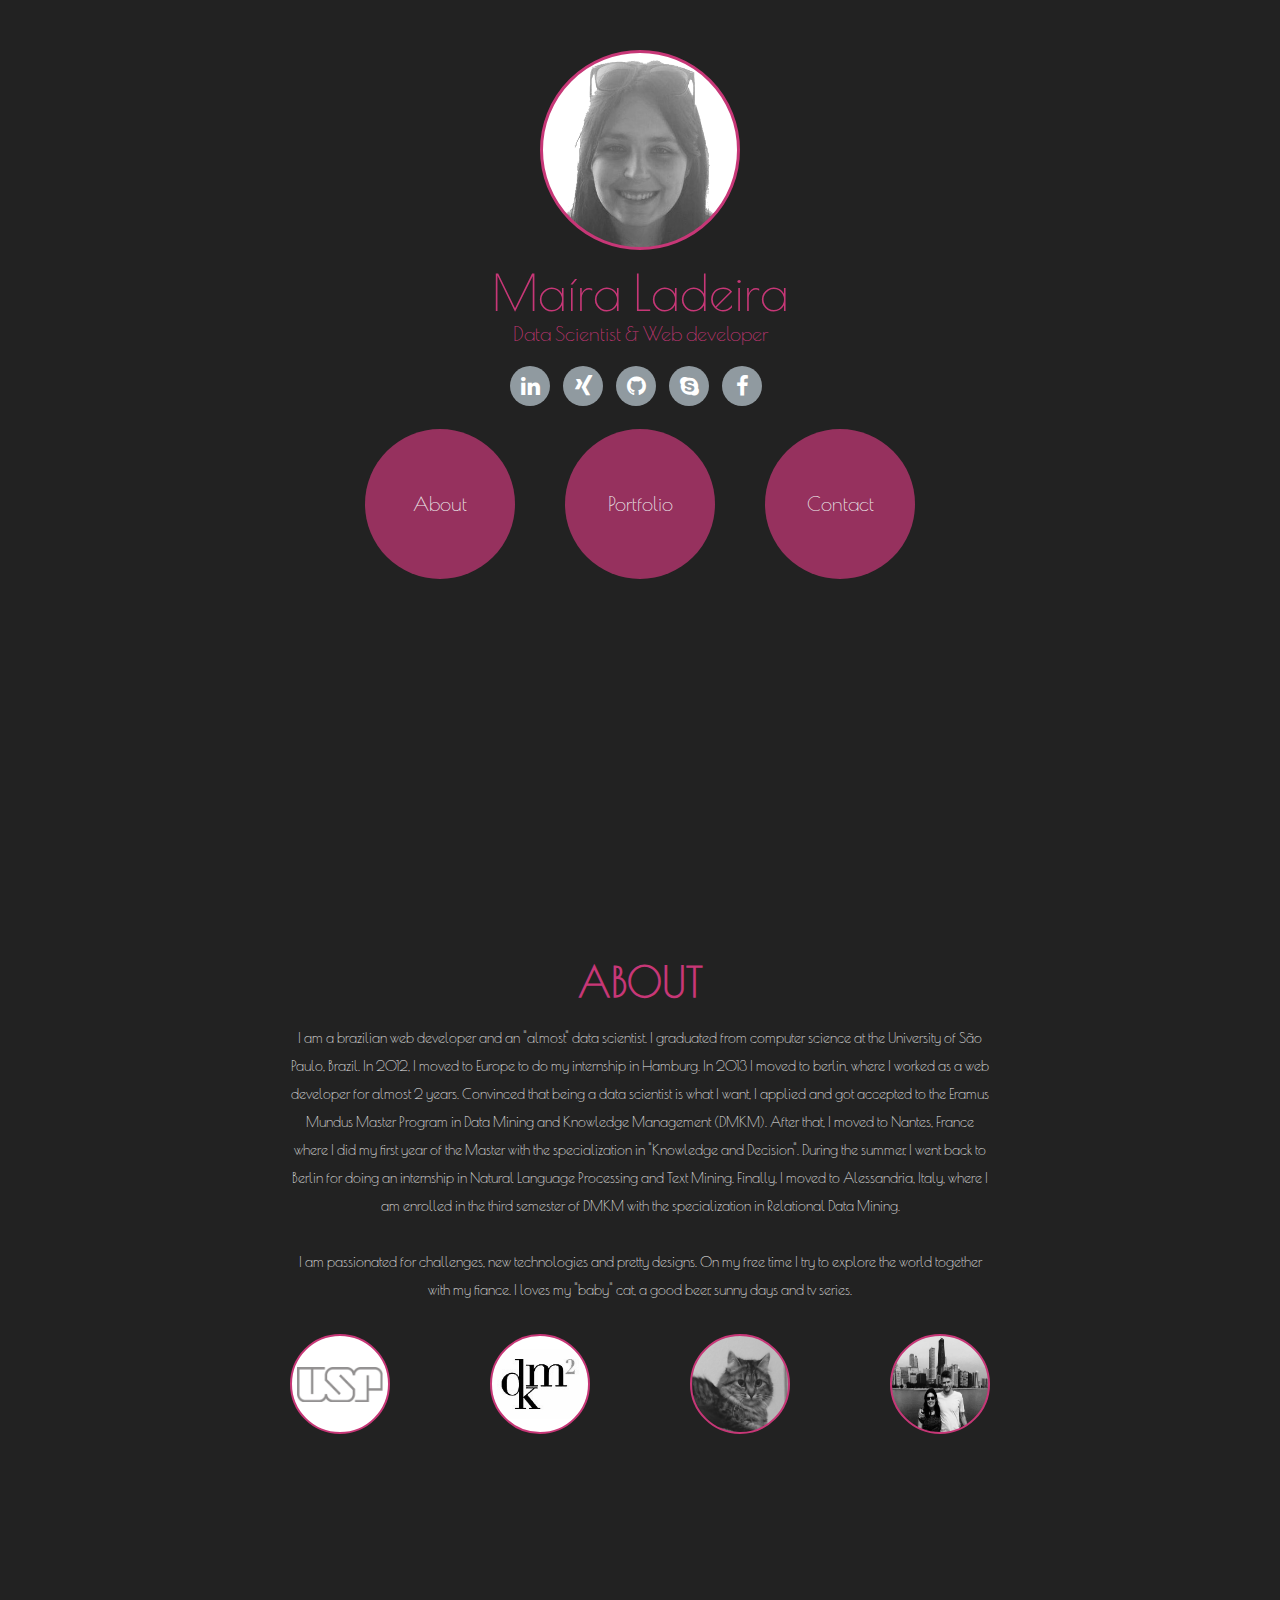
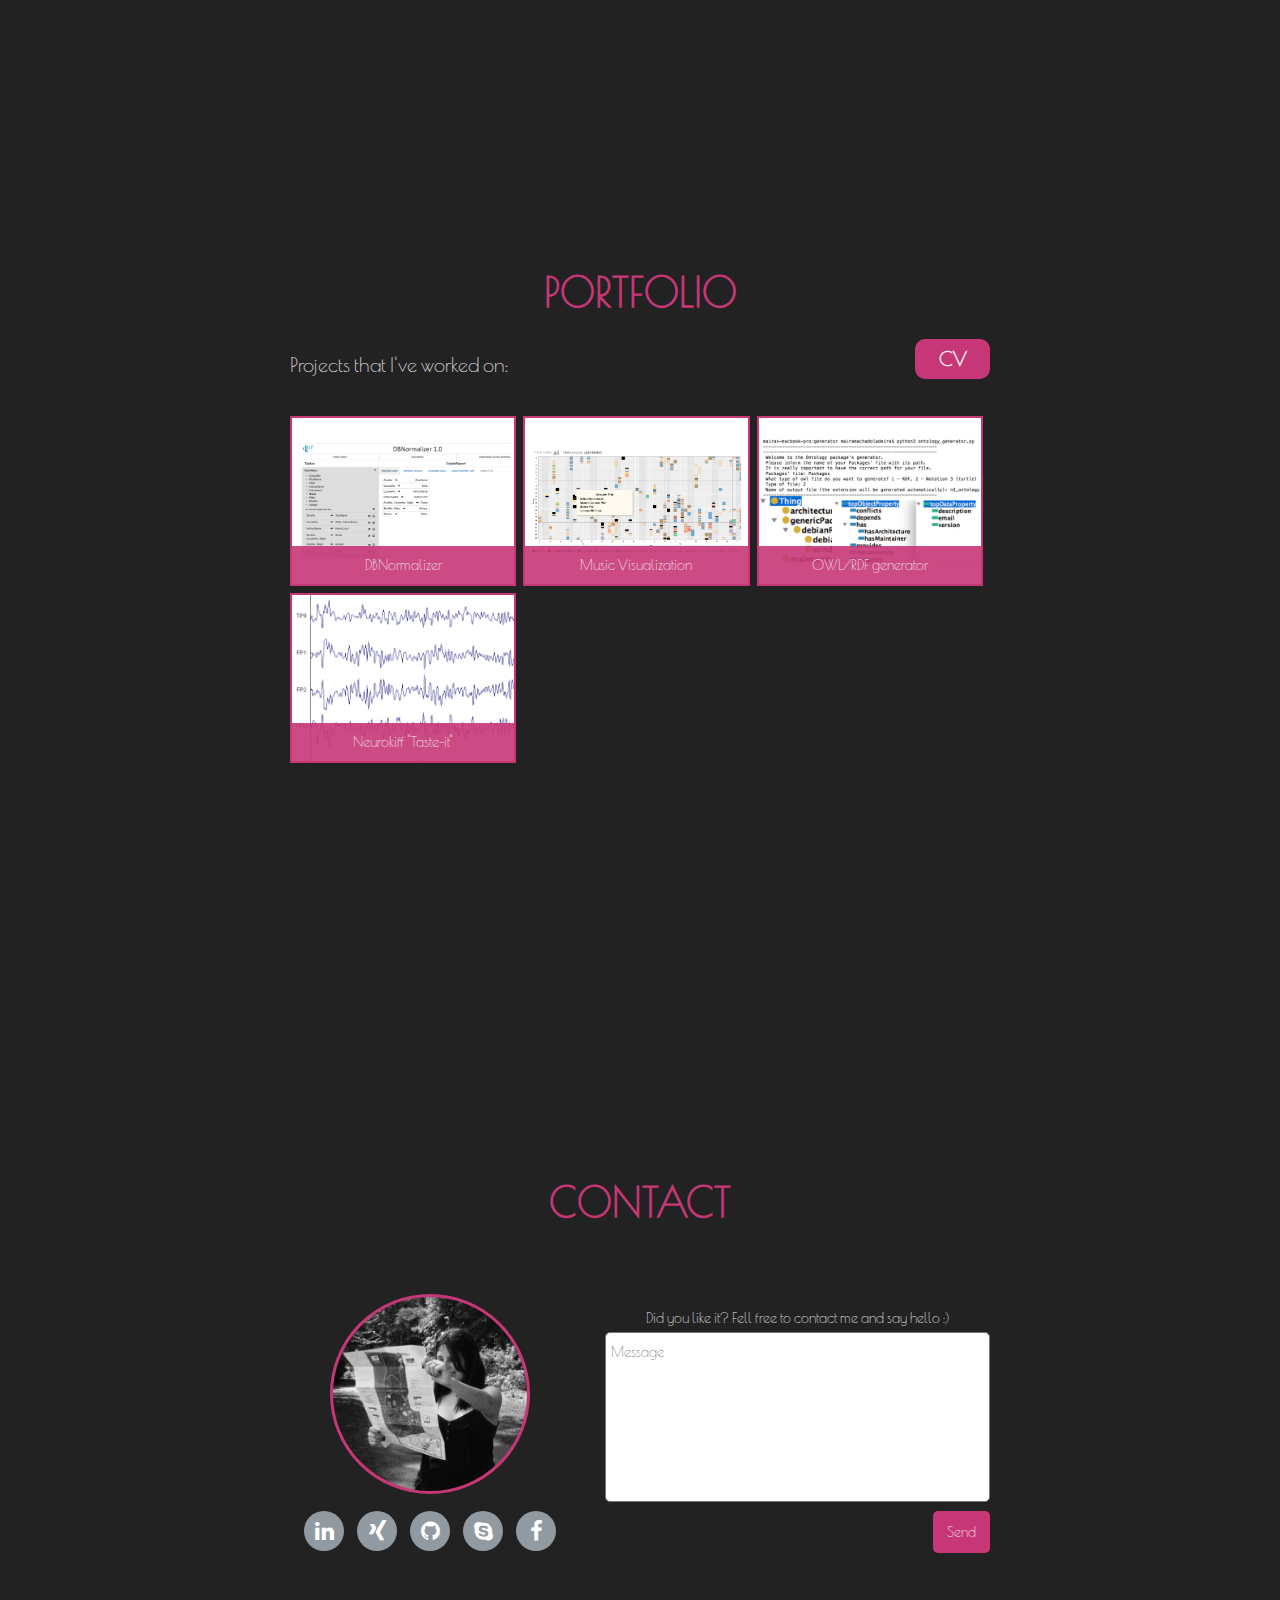
<file: index.html>
<!DOCTYPE html>
<html xmlns="http://www.w3.org/1999/html">
<head lang="en">
    <meta charset="UTF-8">
    <title>Maira Machado Ladeira</title>
    <head profile="http://www.w3.org/2005/10/profile">
    <link href='https://fonts.googleapis.com/css?family=Poiret+One' rel='stylesheet' type='text/css'>
    <link href="//maxcdn.bootstrapcdn.com/bootstrap/3.3.0/css/bootstrap.min.css" rel="stylesheet">
    <link href="//maxcdn.bootstrapcdn.com/font-awesome/4.2.0/css/font-awesome.min.css" rel="stylesheet">
    <link rel=stylesheet type=text/css href="static/css/default.css">
</head>
<body>
    <div class="bg"></div>
    <header>
        <div class="top_menu">
            <a href="index.html" class="left">Ma&iacute;ra Ladeira</a>
            <ul class="main_menu right">
                <li class="start">Start</li>
                <li class="about">About</li>
                <li class="port">Portfolio</li>
                <li class="contact">Contact</li>
            </ul>
        </div>
    </header>
    <section id="start">
        <div class="photo"></div>
        <h3 class="name">Ma&iacute;ra Ladeira</h3>
        <div class="subtitle">Data Scientist & Web developer</div>
        <div class="social_networks social">
            <ul>
                <li><a href="https://www.linkedin.com/in/mairaladeira" target="_blank"><i class="fa fa-lg fa-linkedin"></i></a></li>
                <li><a href="https://www.xing.com/profile/Maira_Ladeira" target="_blank"><i class="fa fa-lg fa-xing"></i></a></li>
                <li><a href="https://github.com/mairaladeira" target="_blank"><i class="fa fa-lg fa-github"></i></a></li>
                <li><a href="skype:mairaladeira?chat"><i class="fa fa-lg fa-skype"></i></a></li>
                <li><a href="https://www.facebook.com/ladeira.maira" target="_blank"><i class="fa fa-lg fa-facebook"></i></a></li>
            </ul>
        </div>
        <ul class="start_menu">
            <li class="about">About</li>
            <li class="port">Portfolio</li>
            <li class="contact">Contact</li>
        </ul>
    </section>

    <section id="about">
        <h1 class="headline">About</h1>
        <div class="content">
            I am a brazilian web developer and an "almost" data scientist. I graduated from computer science at
            the University of S&atilde;o Paulo, Brazil.
            In 2012, I moved to Europe to do my internship in Hamburg. In 2013 I moved to berlin, where
            I worked as a web developer for almost 2 years.
            Convinced that being a data scientist is what
            I want, I applied and got accepted to the <a href="http://www.em-dmkm.eu/">Eramus Mundus Master Program in Data Mining and
            Knowledge Management (DMKM)</a>.
            After that, I moved to Nantes, France where I did my first year of the
            Master with the specialization in "Knowledge and Decision".
            During the summer, I went back to Berlin for doing an internship in Natural Language Processing
            and Text Mining.
            Finally, I moved to Alessandria, Italy, where I am enrolled in the third semester of DMKM with
            the specialization in Relational Data Mining.<br><br>
            I am passionated for challenges, new technologies and pretty designs. On my free time I try
            to explore the world together with my fiance. I loves my "baby" cat, a good beer, sunny days and tv series.
            <ul class="imgs">
                <li class="usp"></li>
                <li class="dmkm"></li>
                <li class="smila"></li>
                <li class="couple"></li>
            </ul>
        </div>
    </section>
    <section id="portfolio">
        <h1 class="headline">Portfolio</h1>
        <div class="content">
            <h2 class="left">Projects that I've worked on:</h2>
            <a class="cv right" href="cv.html" title="Download my CV">CV</a>
            <ul class="projects">
                <li class="project1" onclick="window.open('https://github.com/mairaladeira/adb_project', '_blank');">
                    <div class="proj_name">DBNormalizer</div>
                </li>
                <li class="project2" onclick="window.open('https://github.com/mairaladeira/music_visualization', '_blank');">
                    <div class="proj_name">Music Visualization</div>
                </li>
                <li class="project3" onclick="window.open('https://github.com/mairaladeira/owlpackagesgenerator', '_blank');">
                    <div class="proj_name">OWL/RDF generator</div>
                </li>
                <li class="project4" onclick="window.open('neurokiff-tasteit.pdf', '_blank');">
                    <div class="proj_name">Neurokiff "Taste-it"</div>
                </li>
            </ul>
        </div>

    </section>
    <section id="contact">
        <h1 class="headline">Contact</h1>
        <div class="content">
            <div class="contact_left left">
                <div class="photo photo2"></div>
                <div class="social_networks social">
                    <ul>
                        <li><a href="https://www.linkedin.com/in/mairaladeira" target="_blank"><i class="fa fa-lg fa-linkedin"></i></a></li>
                        <li><a href="https://www.xing.com/profile/Maira_Ladeira" target="_blank"><i class="fa fa-lg fa-xing"></i></a></li>
                        <li><a href="https://github.com/mairaladeira" target="_blank"><i class="fa fa-lg fa-github"></i></a></li>
                        <li><a href="skype:mairaladeira?chat"><i class="fa fa-lg fa-skype"></i></a></li>
                        <li><a href="https://www.facebook.com/ladeira.maira" target="_blank"><i class="fa fa-lg fa-facebook"></i></a></li>
                    </ul>
                </div>
            </div>
            <div class="contact_right right">
                <div class="text">
                    Did you like it? Fell free to contact me and say hello :)
                </div>
                <textarea id="contactMessage" placeholder="Message"></textarea>
                <div class="left" id="contactErrorMessage"></div>
                <div id="sendMessage" class="button">Send</div>
            </div>
        </div>

    </section>
    <footer></footer>
    <script src="https://code.jquery.com/jquery-2.1.3.min.js"></script>
    <script src="static/js/main.js"></script>


    <script>

    </script>
</body>
</html>
</file>
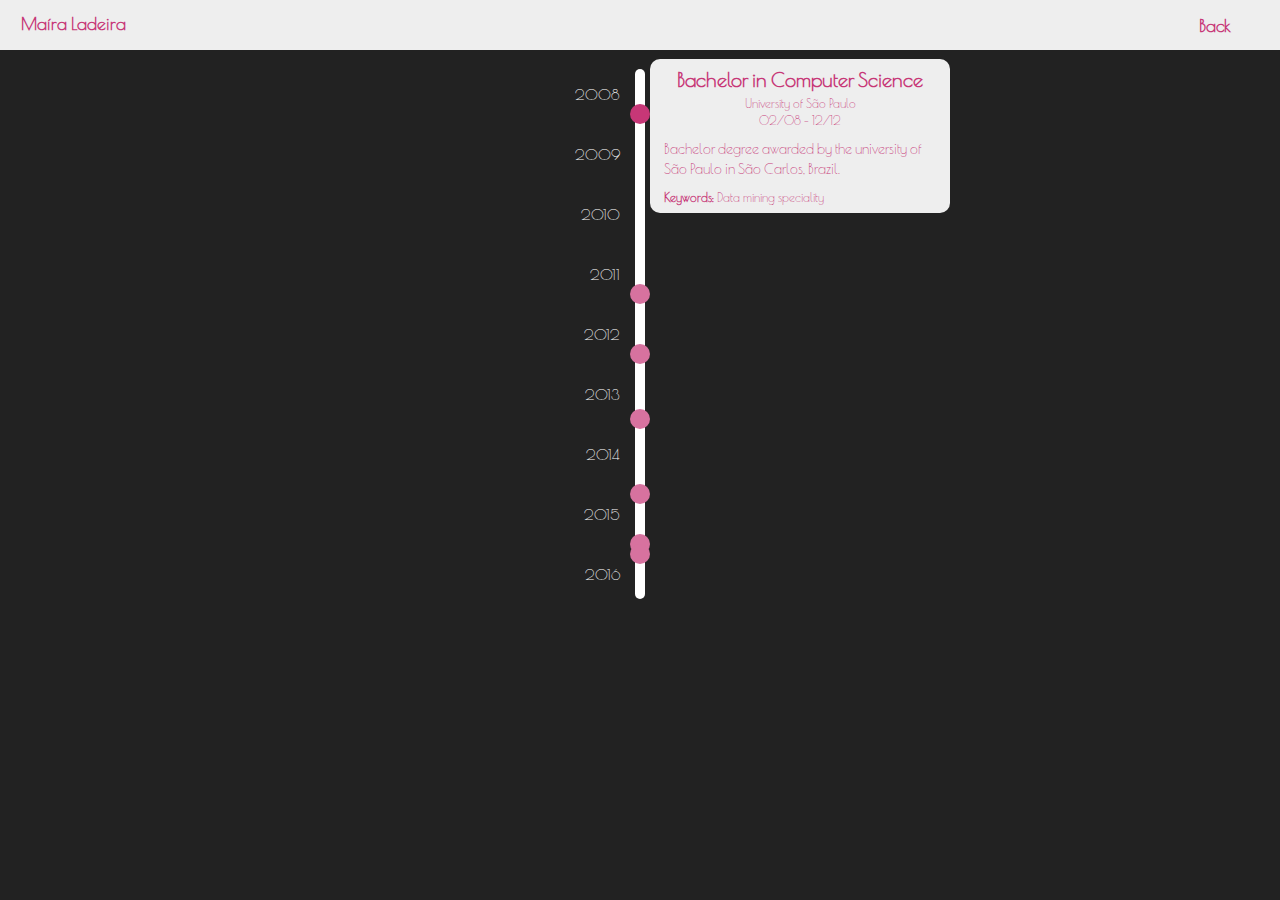
<file: cv.html>
<!DOCTYPE html>
<html>
<head lang="en">
    <meta charset="UTF-8">
    <title>Maira Machado Ladeira</title>
    <head profile="http://www.w3.org/2005/10/profile">
    <link href='https://fonts.googleapis.com/css?family=Poiret+One' rel='stylesheet' type='text/css'>
    <link href="//maxcdn.bootstrapcdn.com/bootstrap/3.3.0/css/bootstrap.min.css" rel="stylesheet">
    <link href="//maxcdn.bootstrapcdn.com/font-awesome/4.2.0/css/font-awesome.min.css" rel="stylesheet">
    <link rel=stylesheet type=text/css href="static/css/default.css">
</head>
<body id="cvpage">
    <div class="bg"></div>
    <header>
        <div class="top_menu">
            <a href="index.html" class="left">Ma&iacute;ra Ladeira</a>
            <ul class="main_menu right">
                <li class="back"><a href="index.html">Back</a></li>
            </ul>
        </div>
    </header>
    <section>
        <div id="cv">
            <div id="timeline">
                <div class="point selected" data-id="1" style="top: 20px"></div>
                <div class="point" data-id="2" style="top: 200px"></div>
                <div class="point subpoint" data-id="3" style="top: 260px"></div>
                <div class="point" data-id="4" style="top: 325px"></div>
                <div class="point subpoint" data-id="5" style="top: 400px"></div>
                <div class="point" data-id="6" style="top: 450px"></div>
                <div class="point subpoint" data-id="7" style="top: 460px"></div>
                <div class="year" style="top: 15px">2008</div>
                <div class="year" style="top: 75px">2009</div>
                <div class="year" style="top: 135px">2010</div>
                <div class="year" style="top: 195px">2011</div>
                <div class="year" style="top: 255px">2012</div>
                <div class="year" style="top: 315px">2013</div>
                <div class="year" style="top: 375px">2014</div>
                <div class="year" style="top: 435px">2015</div>
                <div class="year" style="top: 495px">2016</div>
                <div id="usp" class="entrance selected" data-id="1" style="top: -10px">
                    <div class="title">Bachelor in Computer Science</div>
                    <div class="place">University of S&atilde;o Paulo</div>
                    <div class="time_period">02/08 - 12/12</div>
                    <div class="description">Bachelor degree awarded by the university of S&atilde;o Paulo in S&atilde;o Carlos, Brazil.</div>
                    <div class="keywords"><b>Keywords: </b>Data mining speciality</div>
                </div>
                <div class="entrance subentrance" id="ic" data-id="2" style="top: 140px">
                    <div class="title">Undergraduate research</div>
                    <div class="place">University of S&atilde;o Paulo</div>
                    <div class="time_period">03/11 - 03/12</div>
                    <div class="description">Pre-processing of text from social networks for trending topics detection.</div>
                    <div class="keywords"><b>Keywords: </b>Text mining, pre-processing, trending topics, social networks</div>
                </div>
                <div id="bytro" class="entrance" data-id="3" style="top: 190px">
                    <div class="title">Internship games development</div>
                    <div class="place">Bytro Labs GmbH</div>
                    <div class="subtitle">(Web departament)</div>
                    <div class="time_period">01/12 - 01/13</div>
                    <div class="description">Internship with games development. Responsible for the development of the company's integrated shop</div>
                    <div class="keywords"><b>Keywords: </b>PHP, JavaScript, HTML</div>
                </div>
                <div id="bigpicture" class="entrance" data-id="4" style="top: 260px">
                    <div class="title">Frontend developer</div>
                    <div class="place">Big Picture GmbH</div>
                    <div class="time_period">02/13 - 09/14</div>
                    <div class="description">Web developer (with focus on frontend). Responsible for the development of moder and responsive web designs.</div>
                    <div class="keywords"><b>Keywords: </b>HTML5, JavaScript, Responsive design</div>
                </div>
                <div id="polytech" class="entrance subentrance" data-id="5" style="top: 330px">
                    <div class="title">DMKM Master</div>
                    <div class="subtitle">Knowledge and Decision Speciality</div>
                    <div class="place">Polytech Nantes</div>
                    <div class="time_period">09/14 - 08/15</div>
                    <div class="description">First year of the Erasmus Mundus Master in Data Mining and Knowledge Management.</div>
                    <div class="keywords"><b>Keywords: </b>Data visualization, Bayesian Networks, Ontology and Semantic Web, Pattern Mining</div>
                </div>
                <div id="nuu" class="entrance" data-id="6" style="top: 340px">
                    <div class="title">Internship with Text Mining</div>
                    <div class="place">Nuu Analytics</div>
                    <div class="time_period">08/15 - 09/15</div>
                    <div class="description">Summer internship in text mining. Responsible for the development of a web classifier for different types of texts.</div>
                    <div class="keywords"><b>Keywords: </b>Naive Bayes, Text Mining, Data Visualization, Java</div>
                </div>
                <div id="upo" class="entrance subentrance" data-id="7" style="top: 350px">
                    <div class="title">DMKM Master</div>
                    <div class="subtitle">Relational Data Mining Speciality</div>
                    <div class="place">University of Piemonte Orientale</div>
                    <div class="time_period">10/15 - 02/16</div>
                    <div class="description">Second year of the Erasmus Mundus Master in Data Mining and Knowledge Management.</div>
                    <div class="keywords"><b>Keywords: </b>Image Mining, Statistical Learning, Complex Systems</div>
                </div>
            </div>
        </div>
    </section>
    <footer></footer>
    <script src="https://code.jquery.com/jquery-2.1.3.min.js"></script>
    <script src="static/js/main.js"></script>
    <script>
         $(document).keydown(function(e) {
            var data_id = parseInt($(".entrance.selected").attr("data-id"));
             console.log(e.which);
            switch(e.which) {
                case 37: // left
                case 38: // up
                    if(data_id > 1) {
                        $(".entrance").removeClass("selected");
                        $(".point").removeClass("selected");
                        data_id = data_id - 1;
                        $(".entrance[data-id="+(data_id)+"]").addClass("selected");
                        $(".point[data-id="+(data_id)+"]").addClass("selected");
                    }
                break;
                case 39: // right
                case 40: // down
                    if(data_id < 7) {
                        $(".entrance").removeClass("selected");
                        $(".point").removeClass("selected");
                        data_id = data_id + 1;
                        $(".entrance[data-id="+(data_id)+"]").addClass("selected");
                        $(".point[data-id="+(data_id)+"]").addClass("selected");
                    }
                break;
                default: return; // exit this handler for other keys
            }
            e.preventDefault(); // prevent the default action (scroll / move caret)
        });
    </script>
</body>
</html>
</file>
<file: static/css/default.css>
body {
    background-color: #222;
    color: #C73777;
    font-family: 'Poiret One', cursive;
}

ul {
    list-style: none;
    padding: 0;
}

header {
    position: fixed;
    padding: 0.5em 1.5em;
    top: 0;
    left: 0;
    width: 100%;
    box-sizing: border-box;
    background-color: #eee;
    display: none;
    z-index: 1000;
}


header.visible, #cvpage header  {
    display: block;
}

header a {
    margin: 0;
    padding: 0.2em 0 0;
    font-size: 1.25em;
    font-weight: bold;
    text-decoration: none;
    color: #C73777;
}

header ul {
    padding: 0;
    margin: 0;
}

header ul li {
    float: left;
    padding: 0.4em 2em;
    cursor: pointer;
    font-weight: bold;
}

header ul li:hover {
   color: rgba(199,55,119, 0.7);
}


.left {
    float: left;
}

.right {
    float: right;
}


.photo {
    width: 200px;
    height: 200px;
    margin: 50px auto 0;
    border-radius: 50%;
    background-image: url(../img/maira.png);
    background-size: 90%;
    background-position: 20% 15%;
    background-repeat: no-repeat;
    border: 3px solid;
    background-color: #ffffff;
}

section {
    min-width: 100%;
    min-height: 555px;
    position: relative;
}


.name, .subtitle {
    text-align: center;
    width: 100%;
    font-size: 20px;
}
.name {
    margin: 15px 0 0;
    font-size: 50px;
}

.social_networks {
    margin: auto;
    display: block;
    width: 280px;
    height: 60px;
    padding: 0.5em 0 0;
    box-sizing: border-box;
}


.social ul {
    margin: 0;
    padding: 5px;
}

.social ul li {
    margin: 5px;
    list-style: none outside none;
    display: inline-block;
}

.social i {
    width: 40px;
    height: 40px;
    color: #FFF;
    background-color: #909AA0;
    font-size: 22px;
    text-align:center;
    padding-top: 12px;
    border-radius: 50%;
    -moz-border-radius: 50%;
    -webkit-border-radius: 50%;
    -o-border-radius: 50%;
    transition: all ease 0.3s;
    -moz-transition: all ease 0.3s;
    -webkit-transition: all ease 0.3s;
    -o-transition: all ease 0.3s;
    -ms-transition: all ease 0.3s;
}

.social i:hover {
    color: #FFF;
    text-decoration: none;
    transition: all ease 0.3s;
    -moz-transition: all ease 0.3s;
    -webkit-transition: all ease 0.3s;
    -o-transition: all ease 0.3s;
    -ms-transition: all ease 0.3s;
}

.social .fa-facebook:hover { /* round facebook icon*/
    background: #4060A5;
}

.social .fa-github:hover { /* round github icon*/
    background: #343434;
}


.social .fa-linkedin:hover { /* round linkedin icon*/
    background: #0094BC;
}
.social .fa-skype:hover { /* round skype icon*/
    background: #00C6FF;
}

.social .fa-xing:hover { /* round xing icon*/
    background: #005C5E;
}

.start_menu {
    display: block;
    width: 600px;
    margin: auto;
}

.start_menu li {
    background-color: rgba(199,55,119, 0.7);
    border-radius: 50%;
    float: left;
    width: 150px;
    height: 150px;
    margin: 20px 25px;
    text-align: center;
    color: #eee;
    font-size: 20px;
    text-decoration: none;
    line-height: 150px;
    cursor: pointer;
}

.start_menu li:hover {
    background-color: rgba(199,55,119, 1);
}


.headline {
    width: 700px;
    text-align: center;
    font-size: 40px;
    text-transform: uppercase;
    font-weight: 700;
    margin: 10px auto 20px;
    max-width: 90%;
}

.content {
    color: #eeeeee;
    width: 700px;
    margin: auto;
    font-size: 14px;
    line-height: 2;
    text-align: center;
    max-width: 90%;
}

.content a {
    color: #eeeeee;
    text-decoration: none;
}

.imgs {
    margin-top: 30px;
}

.imgs li {
    float: left;
    width: 100px;
    height: 100px;
    border-radius: 50%;
    border: 2px solid;
    border-color: #C73777;
    background-size: 100% 100%;
    background-position: center;
    margin-right: 100px;
    background-repeat: no-repeat;
}

.imgs .usp {
    background-image: url(../img/usp.PNG);
    background-color: #ffffff;
    background-size: 90% auto;
}


.imgs .dmkm {
    background-image: url(../img/dmkm.jpg);
    background-color: #ffffff;
    background-size: 100% auto;
}


.imgs .smila {
    background-image: url(../img/smila.png);
}


.imgs .couple {
    background-image: url(../img/couple.jpg);
    margin-right: 0;
}

.cv {
    width: 75px;
    height: 40px;
    font-size: 20px;
    cursor: pointer;
    border-radius: 10px;
    line-height: 40px;
    float: right;
    background-color: #C73777;
    font-weight: bolder;
    margin-top: 5px;
}

.projects {
    width: 100%;
    margin: 30px 0 40px;
    float: left;
}

#portfolio h2 {
    font-size: 20px;
    width: auto;
}

.projects li {
   width: 32.33%;
    height: 170px;
    margin-right: 1%;
    border: 2px solid #C73777;
    background-color: #ffffff;
    background-size: 100%;
    background-position: center;
    float: left;
    background-repeat: no-repeat;
    cursor: pointer;
    position: relative;
    margin-bottom: 1%;
    box-sizing: border-box;
}

.projects li:nth-child(2n + 3) {
    margin-right: 0;
}

.project1 {
    background-image: url(../img/proj1.png);
}

.project2 {
    background-image: url(../img/proj2.png);
}
.project3 {
    background-image: url(../img/owlreasoner.jpg);
}
.project4 {
    background-image: url(../img/eegs.png);
}

.projects .proj_name {
    background-color: rgba(199,55,119, 0.9);
    position: absolute;
    width: 100%;
    padding: 5px 0;
    bottom: 0;
}

.photo.photo2 {
    background-image: url("../img/maira2.jpg");
    background-size: 100%;
    border-color: #C73777;
}

.contact_left {
    width: 40%;
}
.contact_right {
    width: 55%;
    margin-top: 60px;
}

.contact_right textarea {
    width: 100%;
    height: 170px;
    border-radius: 5px;
    resize: none;
    padding: 5px;
    box-sizing: border-box;
    color: #222222;
}

.contact_right .button {
    background-color: #C73777;
    padding: 0.5em 1em;
    border-radius: 5px;
    float: right;
    cursor: pointer;
}

#contactErrorMessage {
    color: #C73777;
    padding-left: 5px;
}

#cv {
    padding: 3.5em 1.5em;
    position: relative;
}

#timeline {
    margin: 20px auto;
    width: 10px;
    height: 530px;
    background-color: #ffffff;
    display: block;
    border-radius: 5px;
    position: relative;

}

#timeline .point {
    width: 20px;
    height: 20px;
    border-radius: 50%;
    background-color: #D7729F;
    margin: 15px -5px;
    float: left;
    position: absolute;
    cursor: pointer;
}

#timeline .point.selected {
    background-color: #C73777;
    z-index: 100;
}


.year {
    width: 50px;
    text-align: right;
    color: #ffffff;
    font-size: 15px;
    margin: 0 -65px;
    position: absolute;
}


#timeline .entrance {
    position: absolute;
    background-color: #eeeeee;
    width: 300px;
    left: 15px;
    padding: 0.5em 1em;
    box-sizing: border-box;
    border-radius: 10px;
    text-align: center;
    display: none;
}

#timeline .entrance.selected {
    display: block;
}

.entrance .title {
    font-weight: bold;
    font-size: 20px;
}

.entrance .place, .entrance .subtitle, .entrance .time_period, .entrance .keywords {
    font-size: 12px;
}

.entrance .description {
    margin: 10px 0;

}

.entrance .description, .entrance .keywords {
    text-align: left;
}
</file>
